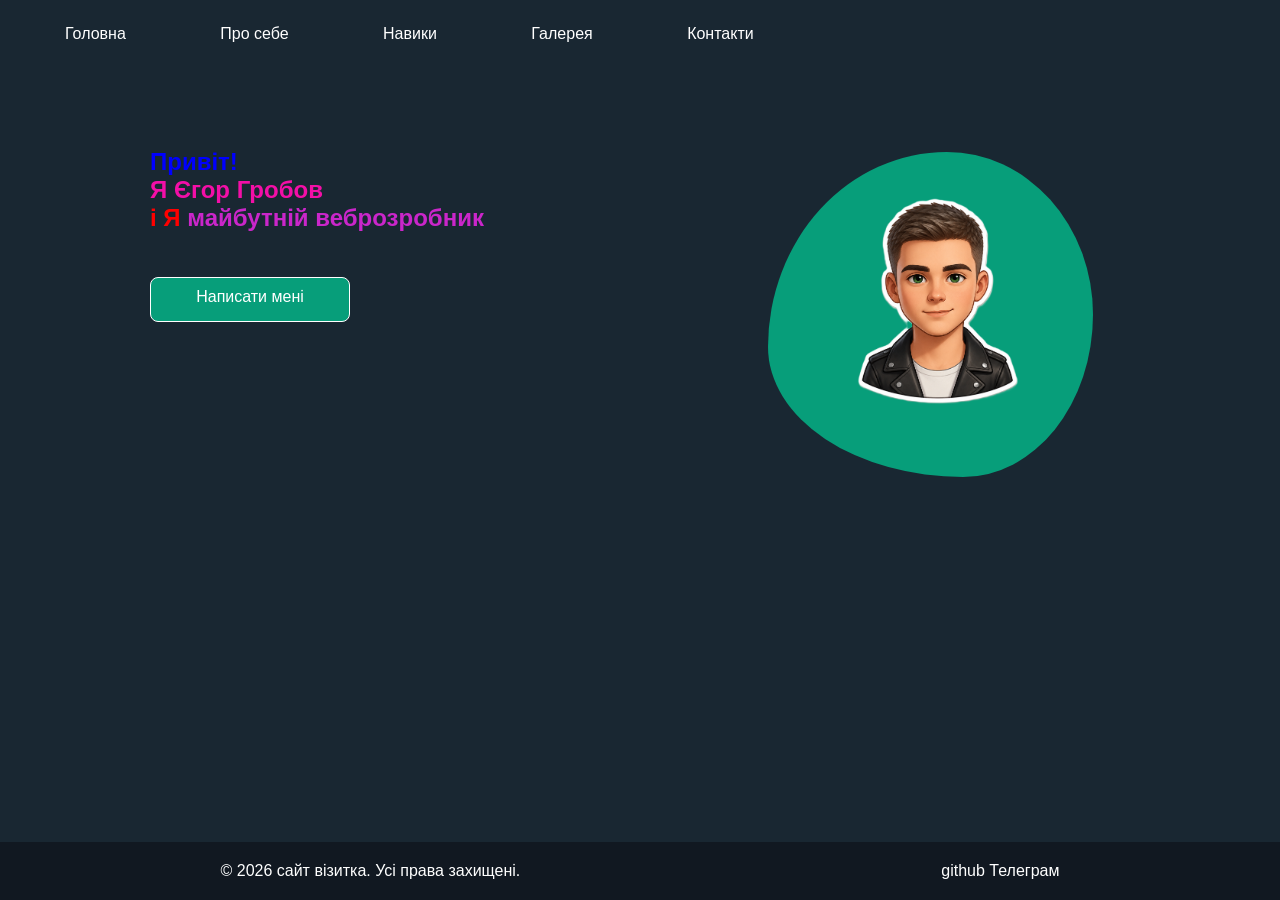
<file: index.html>
<!DOCTYPE html>
<html>
    <head>
        <meta charset="UTF-8">
        <link rel="stylesheet" href="style.css"><!--Тут підключений файл зі стилями-->
        <title>Mій перший сайт</title>
    </head>
    <body style="background-color: #192732">
       <header></header>
       <nav>
        <ul>
        <li><a href="index.html">Головна</a></li>
        <li><a href="about_me.html">Про себе</a></li>
        <li><a href="skills.html">Навики</a></li>
        <li><a href="gallery.html">Галерея</a></li>
        <li><a href="contact.html">Контакти</a></li>
        </ul>
       </nav>
       <section>
        <div class="hero-content">
            <h1 style="color: blue;">Привіт!</h1>
            <h1 style="color: rgb(243, 15, 167);">Я Єгор Гробов </h1>
            <h1 style="color: red;">і Я <span style="color: rgb(202, 38, 202);">майбутній веброзробник</span></h1>
            <a class="btn-send-me" href="forma.html">Написати мені</a>
        </div>
         <div class="hero-avatar">
             <div class="circle"></div>
        <img class="main-photo" src="AI.png" alt="наліпка" width="250" height="300"> 
        </div>
       </section>
       <footer>
        <div class="container">
            <p>&copy; 2026 сайт візитка. Усі права захищені.</p>
            <div class="social links">
            <a href="https://github.com/Mayski0"> github </a>
            <a href="https://web.telegram.org/a/"> Телеграм </a>
            </div>
        </div>
       </footer>
       <script>
        window.alert("Радий вітати на своєму сайті");
       </script>
    </body>
</html>
</file>
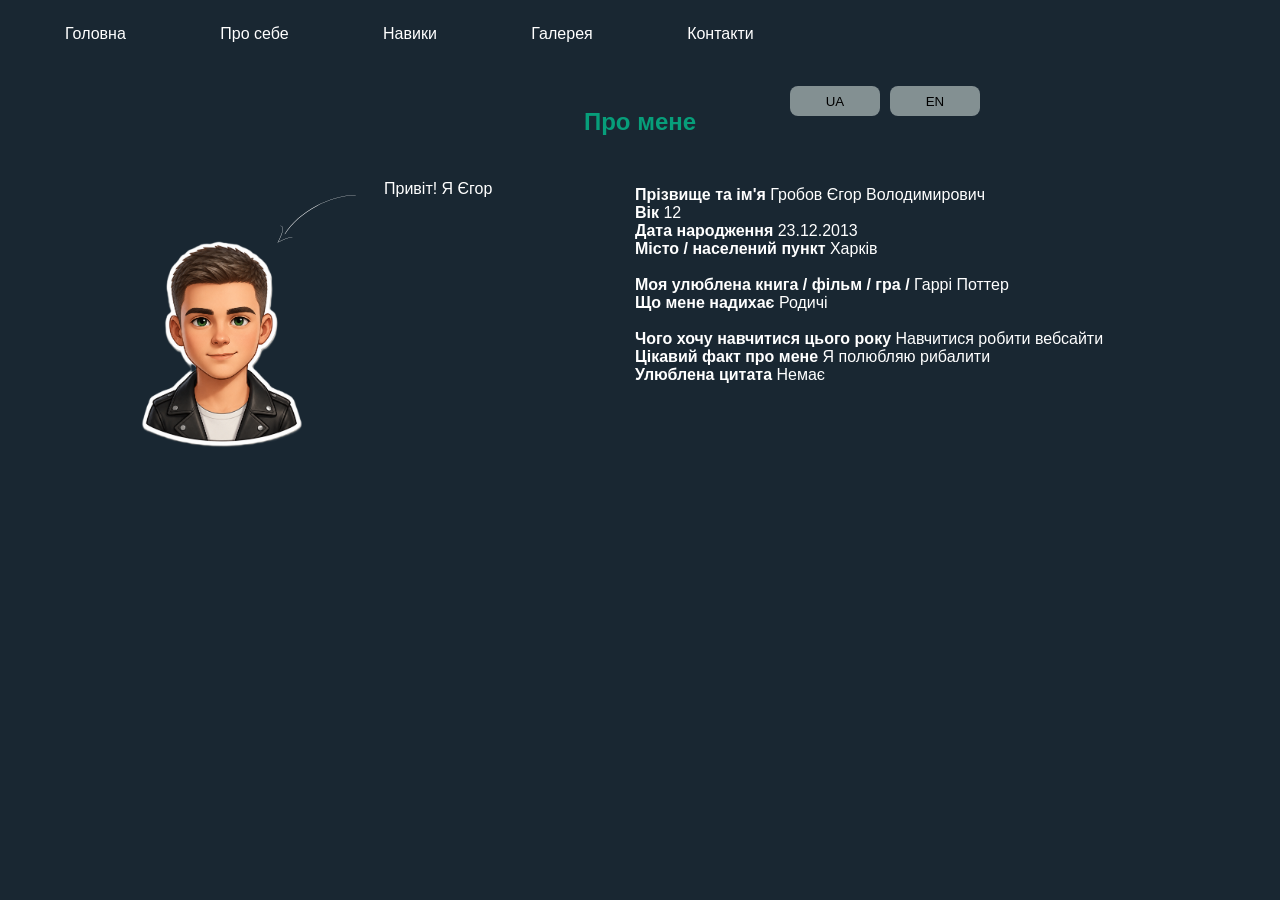
<file: about_me.html>
<!DOCTYPE html>
<html>
    <head>
        <meta charset="UTF-8">
        <link rel="stylesheet" href="style.css">
        <title>Мій перший сайт</title>
    </head>
   <body style="background-color: #192732">
    <header></header>
    <nav>
        <ul style="list-style-type: none;">
            <li><a href="index.html">Головна</a></li>
            <li><a href="about_me.html">Про себе</a></li>
            <li><a href="skills.html">Навики</a></li>
            <li><a href="gallery.html">Галерея</a></li>
            <li><a href="contact.html">Контакти</a></li>
        </ul>
    </nav>
    <section>
        <h2 class="title-about-me">Про мене</h2>
        <div class="about_me">
            <img class="about-me-photo" src="AI.png" alt="Мій стікер">
            <img class="arrow" src="Arrow.svg">
            <span class="inscription">Привіт! Я Єгор</span>
            <div class="change-lang">
                <button onclick="translateUA()" class="btn-UA">UA</button>
                <button onclick="translateEN()" class="btn-EN">EN</button>
            </div>
            <div class="info" id="info">
        <p><b>Прізвище та ім'я </b>Гробов Єгор Володимирович</p>
        <p><b>Вік </b>12</p>
        <p><b>Дата народження </b>23.12.2013</p>
        <p><b>Місто / населений пункт </b>Харків</p><br>
        <p><b>Моя улюблена книга / фільм / гра / </b>Гаррі Поттер</p>
        <p><b>Що мене надихає </b>Родичі</p><br>
        <p><b>Чого хочу навчитися цього року </b>Навчитися робити вебсайти</p>
        <p><b>Цікавий факт про мене </b>Я полюбляю рибалити</p>
        <p><b>Улюблена цитата </b> Немає</p>
        </div>
    </div>
    </section>
    <footer></footer>
    <script>
        function translateEN() {
            document.getElementById("info").innerHTML = `
            <p><b>Last name and first name:</b> Grobov Egor Volodimurovich</p>
            <p><b>Age:</b></b> 12</p>
            <p><b>Date of birth:</b><i style="color:blue"> 23.12.2013</i></p>
            <p><b></i>City:</b> Kharkiv</p>
            <p><b>Hobbies and passions:</b> fishing</p>
            <p><b>My favorite book / movie / game:</b> Harry Potter</p>
            <p><mark>What inspires me:</mark> cat, people</p><br>
            <p><b>What I want to learn this year:</b> improve my level of the English</p><br>
            `;
        }

        function translateUA() {
            document.getElementById("info").innerHTML = `
            <p><b>Перше ім'я та останнє:</b> Гробов Єгор Володимирович</p>
            <p><b>Вік:</b></b> 12</p>
            <p><b>Дата народження:</b><i style="color:blue"> 23.12.2013</i></p>
            <p><b></i>Місто:</b> Харків</p>
            <p><b>Хоббі та захоплення:</b> Рибалка</p>
            <p><b>Моя улюблена книга / фільм / гра:</b> Гаррі Поттер</p>
            <p><mark>Що надихає мене:</mark> Кішка, люди</p><br>
            <p><b>Чого я хочу навчитися цього року</b> Підвищити свій рівень англійської мови</p><br>
            `;
        }

    </script>
   </body>
</html>
</file>
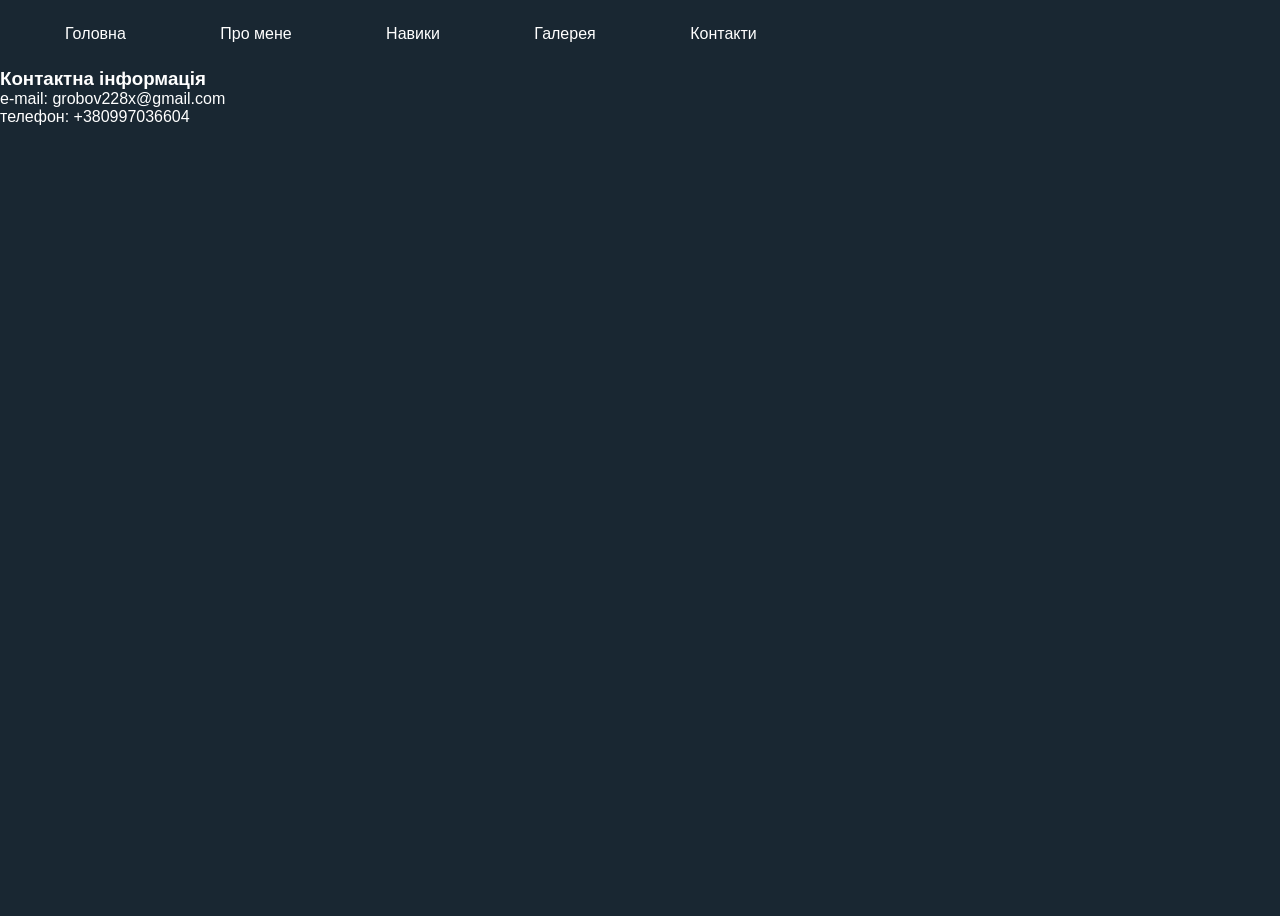
<file: contact.html>
<!DOCTYPE html>
<html>
    <head>
        <meta charset="utf-8">
        <link rel="stylesheet" href="style.css"><!--Тут підключили файл із стилями-->
        <title>Мій перший сайт</title>
    </head>
    <body style="background-color: #192732">
        <header></header>
        <nav>
            <ul style="list-style-type:none">
                <li><a href="index.html">Головна</a></li>
                <li><a href="about_me.html">Про мене</a></li>
                <li><a href="skills.html">Навики</a></li>
                <li><a href="gallery.html">Галерея</a></li>
                <li><a href="contact.html">Контакти</a></li>
            </ul>
        </nav>
        <section>
            <div class="contact-info">
                <h3>Контактна інформація</h3>
                <p>e-mail: grobov228x@gmail.com</p>
                <p>телефон: +380997036604</p>
            </div>
            <!--<h2>Контакти:</h2>-->
            <!--<p>Електронна скринька - grobov228x@gmail.com</p>-->

            <video autoplay loop muted class="bg-video">
                <source src="video2.mp4">
            </video>
        </section>
        <footer></footer>
    </body>
</html>
</file>
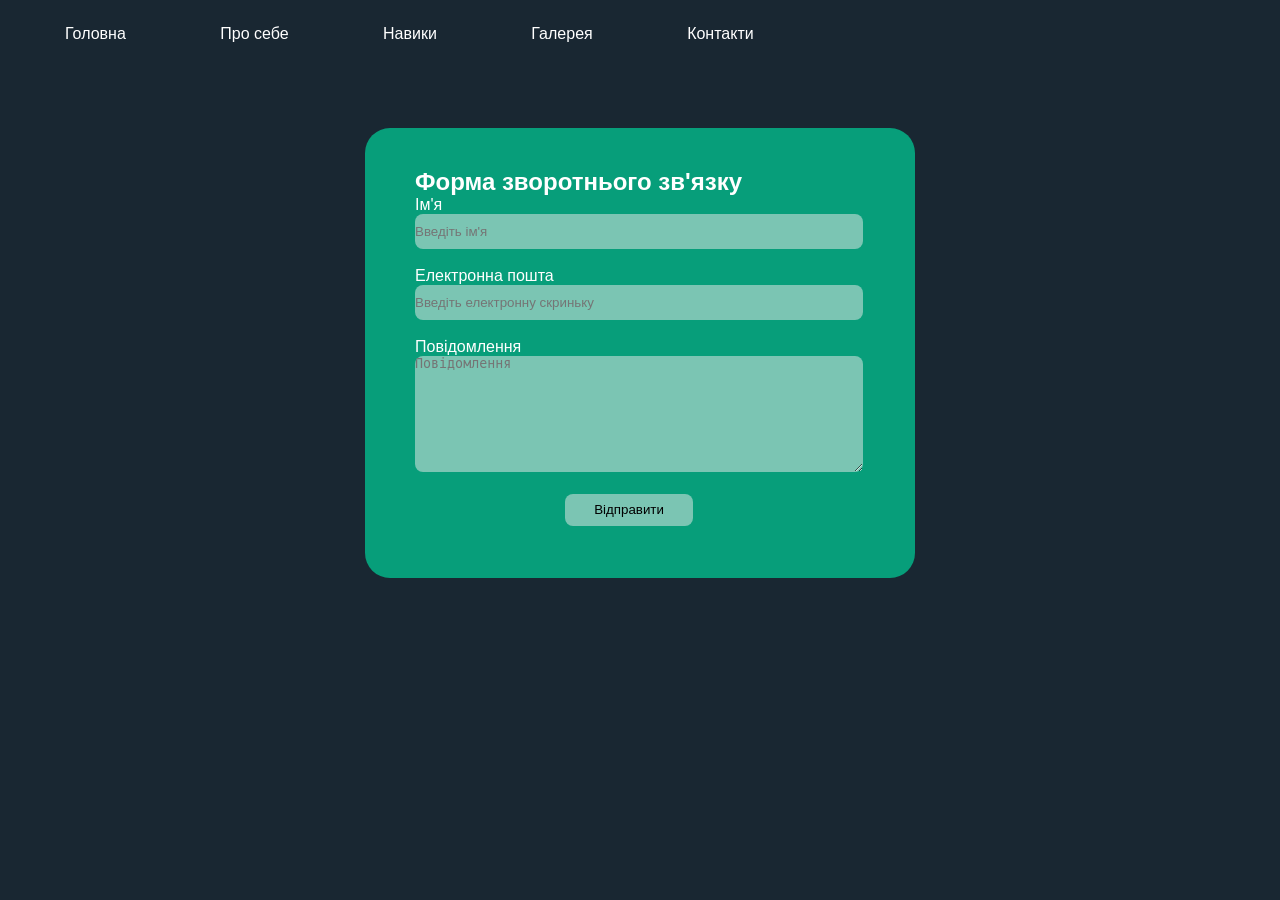
<file: forma.html>
<!DOCTYPE html>
<html>
    <head>
        <meta charset="UTF-8">
        <link rel="stylesheet" href="style.css"><!--Тут підключений файл зі стилями-->
        <title>Mій перший сайт</title>
    </head>
    <body style="background-color: #192732">
       <header></header>
       <nav>
        <ul>
        <li><a href="index.html">Головна</a></li>
        <li><a href="about_me.html">Про себе</a></li>
        <li><a href="skills.html">Навики</a></li>
        <li><a href="gallery.html">Галерея</a></li>
        <li><a href="contact.html">Контакти</a></li>
        </ul>
       </nav>
       <section>
        <form class="feedback-form">
            <h2>Форма зворотнього зв'язку</h2>
            <label for="name">Ім'я</label><br>
            <input id="name" placeholder="Введіть ім'я" type="text"><br><br>
            <label for="email">Електронна пошта</label><br>
            <input id="email" placeholder="Введіть електронну скриньку" type="email"><br><br>
            <label for="message">Повідомлення</label><br>
            <textarea id="message" placeholder="Повідомлення"></textarea><br><br>
            <button>Відправити</button>
        </form>
       </section>
       <footer></footer>
    </body>
</html>
</file>
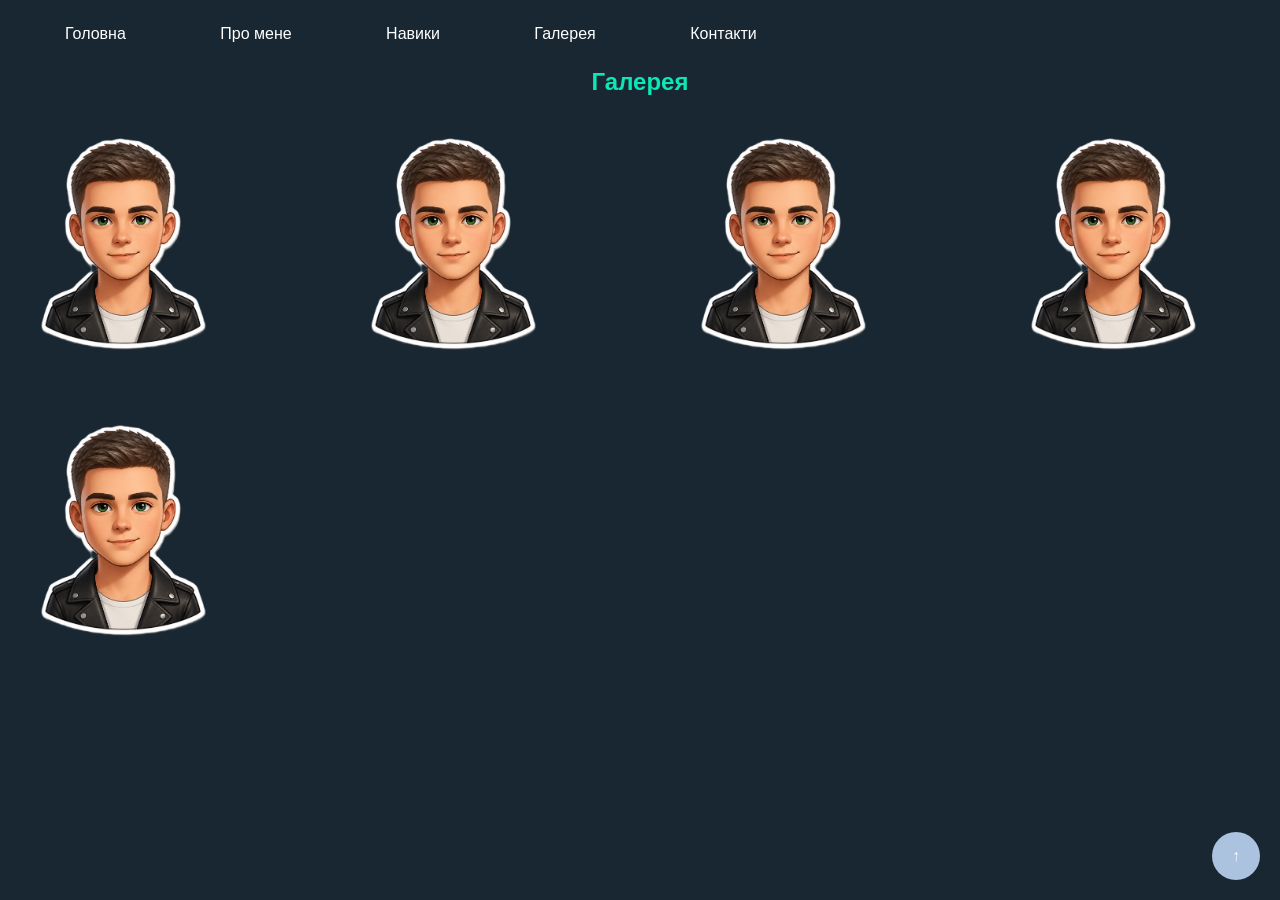
<file: gallery.html>
<!DOCTYPE html>
<html>
    <head>
        <meta charset="utf-8">
        <link rel="stylesheet" href="style.css"><!--Тут підключили файл із стилями-->
        <title>Мій перший сайт</title>
    </head>
    <body>
        <header></header>
        <nav>
            <ul>
                <li><a href="index.html">Головна</a></li>
                <li><a href="about_me.html">Про мене</a></li>
                <li><a href="skills.html">Навики</a></li>
                <li><a href="gallery.html">Галерея</a></li>
                <li><a href="contact.html">Контакти</a></li>
            </ul>
        </nav>
        <section>
            <h2 class="title-gallery">Галерея</h2>
            <div class="gallery">
                <img class="my-gallery" src="AI.png" alt="моє фото">
                <img class="my-gallery" src="AI.png" alt="моє фото">
                <img class="my-gallery" src="AI.png" alt="">
                <img class="my-gallery" src="AI.png" alt="">
                <img class="my-gallery" src="AI.png" alt="">
            </div>
            <a href="#top" class="back-to-top">↑</a>
        </section>
        <footer></footer>
    </body>
</html>
</file>
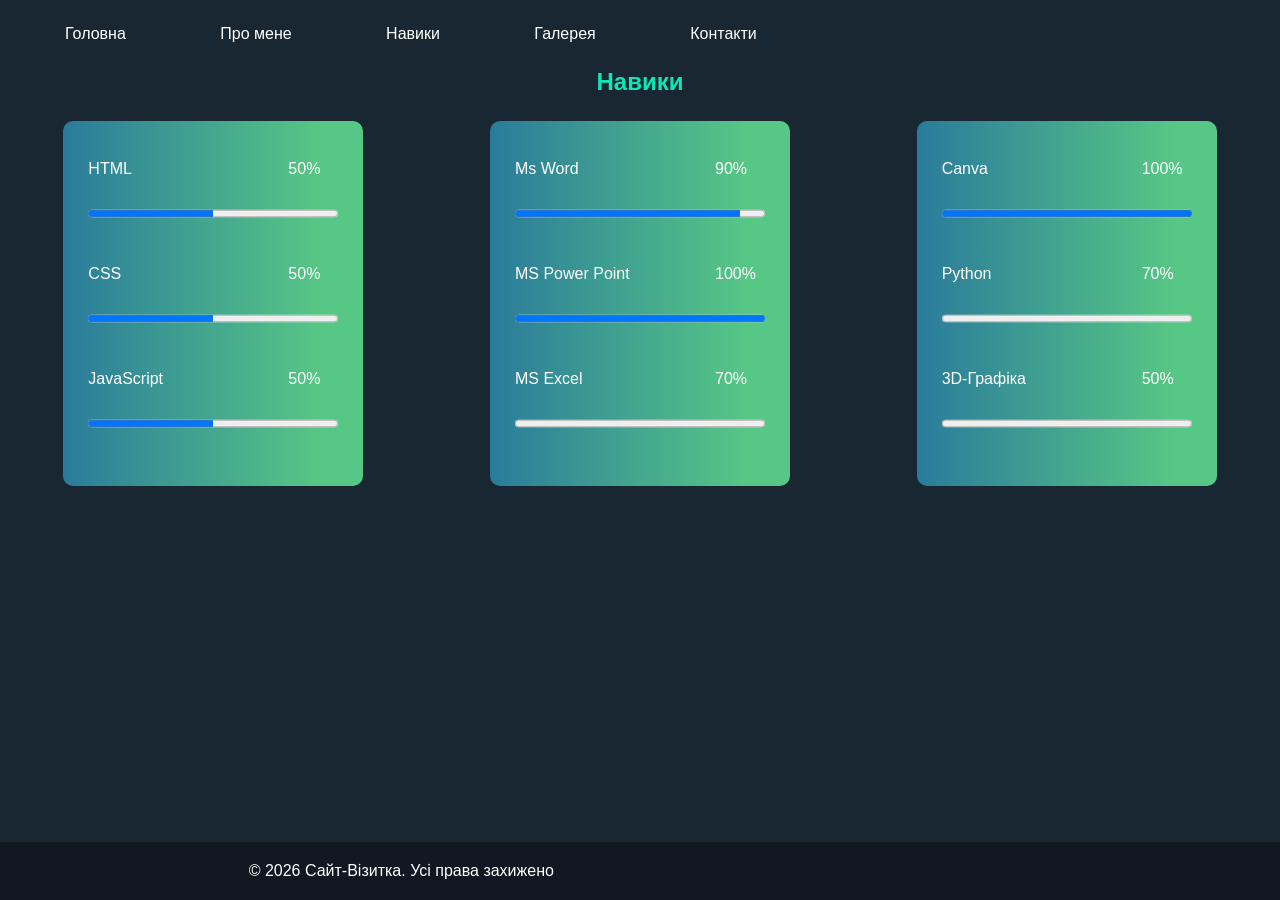
<file: skills.html>
<!DOCTYPE html>
<html>
     <head>
         <meta charset="utf-8">
         <link rel="stylesheet" href="https://cdnjs.cloudflare.com/ajax/libs/font-awesome/6.4.0/css/all.min.css" integrity="sha512-iecdLmaskl7CVkqkXNQ/ZH/XLlvWZOJyj7Yy7tcenmpD1ypASozpmT/E0iPtmFIB46ZmdtAc9eNBvH0H/ZpiBw==" crossorigin="anonymous" referrerpolicy="no-referrer" />
         <link rel="stylesheet" href="style.css"><!--Тут підключили файл із стилями-->
         <title>Мій перший сайт</title>
     </head>
     <body>
        <header></header>
        <nav>
            <ul>
                <li><a href="index.html">Головна</a></li>
                <li><a href="about_me.html">Про мене</a></li>
                <li><a href="skills.html">Навики</a></li>
                <li><a href="gallery.html">Галерея</a></li>
                <li><a href="contact.html">Контакти</a></li>
            </ul>
        </nav>
        <section>
            <h2 class="title-skills">Навики</h2>
            <div class="cards">
                <div class="skills">
                    <p>HTML</p>
                    <span class="percent">50%</span><progress value="50" max="100"></progress>
                    <p>CSS</p>
                    <span class="percent">50%</span><progress value="50" max="100"></progress>
                    <p>JavaScript</p>
                    <span class="percent">50%</span><progress value="50" max="100"></progress>
            </div>
             
            <div class="skills">
                <p>Ms Word</p></p>
                <span class="percent">90%</span><progress value="90" max="100"></progress>
                <p>MS Power Point</p>
                <p class="percent">100%</p><progress value="100" max="100"></progress>
                <p>MS Excel</p>
                <p class="percent">70%</p><progress value="70%" max="100"></progress>
            </div>

            <div class="skills">
                <p>Canva</p>
                <p class="percent">100%</p><progress value="100" max="100"></progress>
                <p>Python</p>
                <p class="percent">70%</p><progress value="70%" max="100"></progress>
                <p>3D-Графіка</p>
                <p class="percent">50%</p><progress value="50%" max="100"></progress>
            </div>
        </div>
        </section>
        <footer>
            <div class="container">
                <p>&copy; 2026 Сайт-Візитка. Усі права захижено</p>
                <div class="social-links">
                </div>
            </div>
        </footer>
        <script>
            window.alert("Це мої навики");
        </script>
        </body>
</file>
<file: style.css>
*{
    margin: 0; /*Зовнішній відступ*/
    padding: 0; /*Внутрішній відступ*/
    box-sizing: border-box; /*Властивість box-sizing дозволяє задавати розміри блоку.*/
}
body {
    font-family: "Inter", sans-serif; /*шрифт*/
    background-color: #192732; /*колір фону*/
    color: white; /*колір тексту*/
}
/*головна сторінка*/
a{
    color: white;
    text-decoration: none; /*прибирає нижнє підкреслення*/
}
li{
display: inline-block;
padding: 25px;
margin-left: 40px;
}
li:hover{
    text-decoration: underline;
    color: yellow;
}
.btn-send-me{
    display: inline-block;
    background-color: #079E7A;
    width: 200px;
    height: 45px;
    text-align: center;
    text-decoration: none;
    border: 1px solid white;
    border-radius: 8px;
    margin-top: 45px;
    padding-top: 10px;
}
.main-photo{
    width: 15rem;
    height: auto;
    position: absolute;
    left: 50px;
    top: 25px;
}

.hero-content{
    margin: 80px 150px;
}
.hero-avatar{
    position: relative;
    width: 40%;
    top: -250px;
    left: 60%;
}
.circle{
    width: 325px;
    height: 325px;
    background-color: #079E7A;
    border-radius: 55% 45% 40% 60% / 60% 50% 50% 40%;
    position: absolute;
}
.circle:hover{
    background-color: yellow;
}
/*Контакти*/

.bg-video{
    width: 100vw;
    height: 87.3vh;
    object-fit: cover;
}

/*форма*/

input{
    width: 28rem;
    height: 2.2rem;
    background-color: #dae5e28c;
    border: none;
    border-radius: 8px;
}
textarea{
    width: 28rem;
    height: 7.2rem;
    background-color: #dae5e28c;
    border: none;
    border-radius: 8px;
}
button{
    width: 8rem;
    height: 2rem;
    margin-left: 150px;
    border: none;
    background-color: #dae5e28c;
    border-radius: 8px;
    cursor: pointer;
}
.feedback-form{
    width: 100%;
    max-width: 550px;
    height: 450px;
    box-sizing: border-box;
    background: #079E7A;
    background: linear-gradient(90deg, rgba(42, 123, 155, 1));
    border-radius: 25px;
    margin: 60px auto 0 auto;
    padding: 40px 50px;
}
/*Про мене*/


.about-me{
    display: flex;
    flex-direction: row;
    position: relative;
}

.about-me-photo{
    width: 15rem;
    height: auto;
    position: absolute;
    left: 8%;
    top: 220px;
}
.title-about-me{
    text-align: center;
    color: #079E7A;
    margin-top: 40px;
}
.info{
    width: 650px;
    margin:auto;
    position: relative;
    left: 25%;
    top: 50px;
}
.arrow{
    position: absolute;
    left: 20%;
    top: 160px;
}
.inscription{
    position: absolute;
    left: 30%;
    top: 180px;
}
.inscription:hover{
    color: yellow;
}
footer{
    position: fixed;
    bottom: 0;
    left: 0;
    width: 100%;
    background-color: #111821;
}
.container{
    display: flex;
    align-items: center;
    justify-content: space-around;
    gap: 1.25rem;
    padding: 20px;
}
.social-links{
    display: flex;
    align-items: center;
    gap: 1.5rem;
}
/*Галерея*/
.title-gallery{
    text-align: center;
    color: #0EE6B7;
}
.gallery{
    display: grid; /*встановлює тип відображення контейнера як сітку*/
    grid-template-columns: 1fr 1fr 1fr 1fr; /*Одиниця fr - це рівні частини*/
    margin: 20px auto; /*Задає зовнішні відступи навколо контейнера: 20рх зверху та знизу помістити посередені*/
    gap: 40px;/*встановлює проміжок між елементами сітки*/
}

.gallery img{
    width: 85%; /*встановлює ширину кожного зображення*/
    height: auto;/*автоматично розраховує висоту зображення*/
    border-radius: 15px;/*закругляє кути зображення*/
}
.back-to-top{
    position: fixed;
    bottom: 20px;
    right: 20px;
    
    background: #abc3de;
    color: white;
    padding: 15px 20px;
    text-decoration: none;
    border-radius: 50%;
    font-weight: bold;
}
html{
    scroll-behavior: smooth;
}
.change-lang{
    display: inline;
    max-width: 100px;
    position: relative;
    top: -50px;
    left: 50%;
    z-index: 5;
}
.btn-UA, .btn-EN{
    display: inline;
    position: absolute;
    width: 90px;
    height: 30px;
}
.btn-EN{
    left: 100px;
}
/*Навики*/
.title-skills{
    text-align: center;
    color: #0EE6B8;
    margin-bottom: 25px;
}
.skills{
    display: flex;
    flex-direction: column;
    width: 300px;
    height: auto;
    background: #2A7B9B;
    background: linear-gradient(90deg, rgba(42, 123, 155, 1) 0%, rgba(87, 199, 133, 1) 86%);
    border-radius: 10px;
    margin: auto;
    padding: 25px;
    line-height: 45px;
}
.skills:hover{
    background: #2A7B9B;
    background: linear-gradient(269deg, rgba(42, 123, 155, 1) 0%, rgba(87, 199, 133, 1) 86%);
}
progress{
    width: 100%;
    height: 8px;
}
.cards{
    display: flex;
    justify-content: space-between;
    overflow-x: hidden;
}
.percent{
    position: relative;
    top: -45px;
    left: 200px;
}
progress{
    position: relative;
    top: -30px;
    height: 15px;
}
</file>
